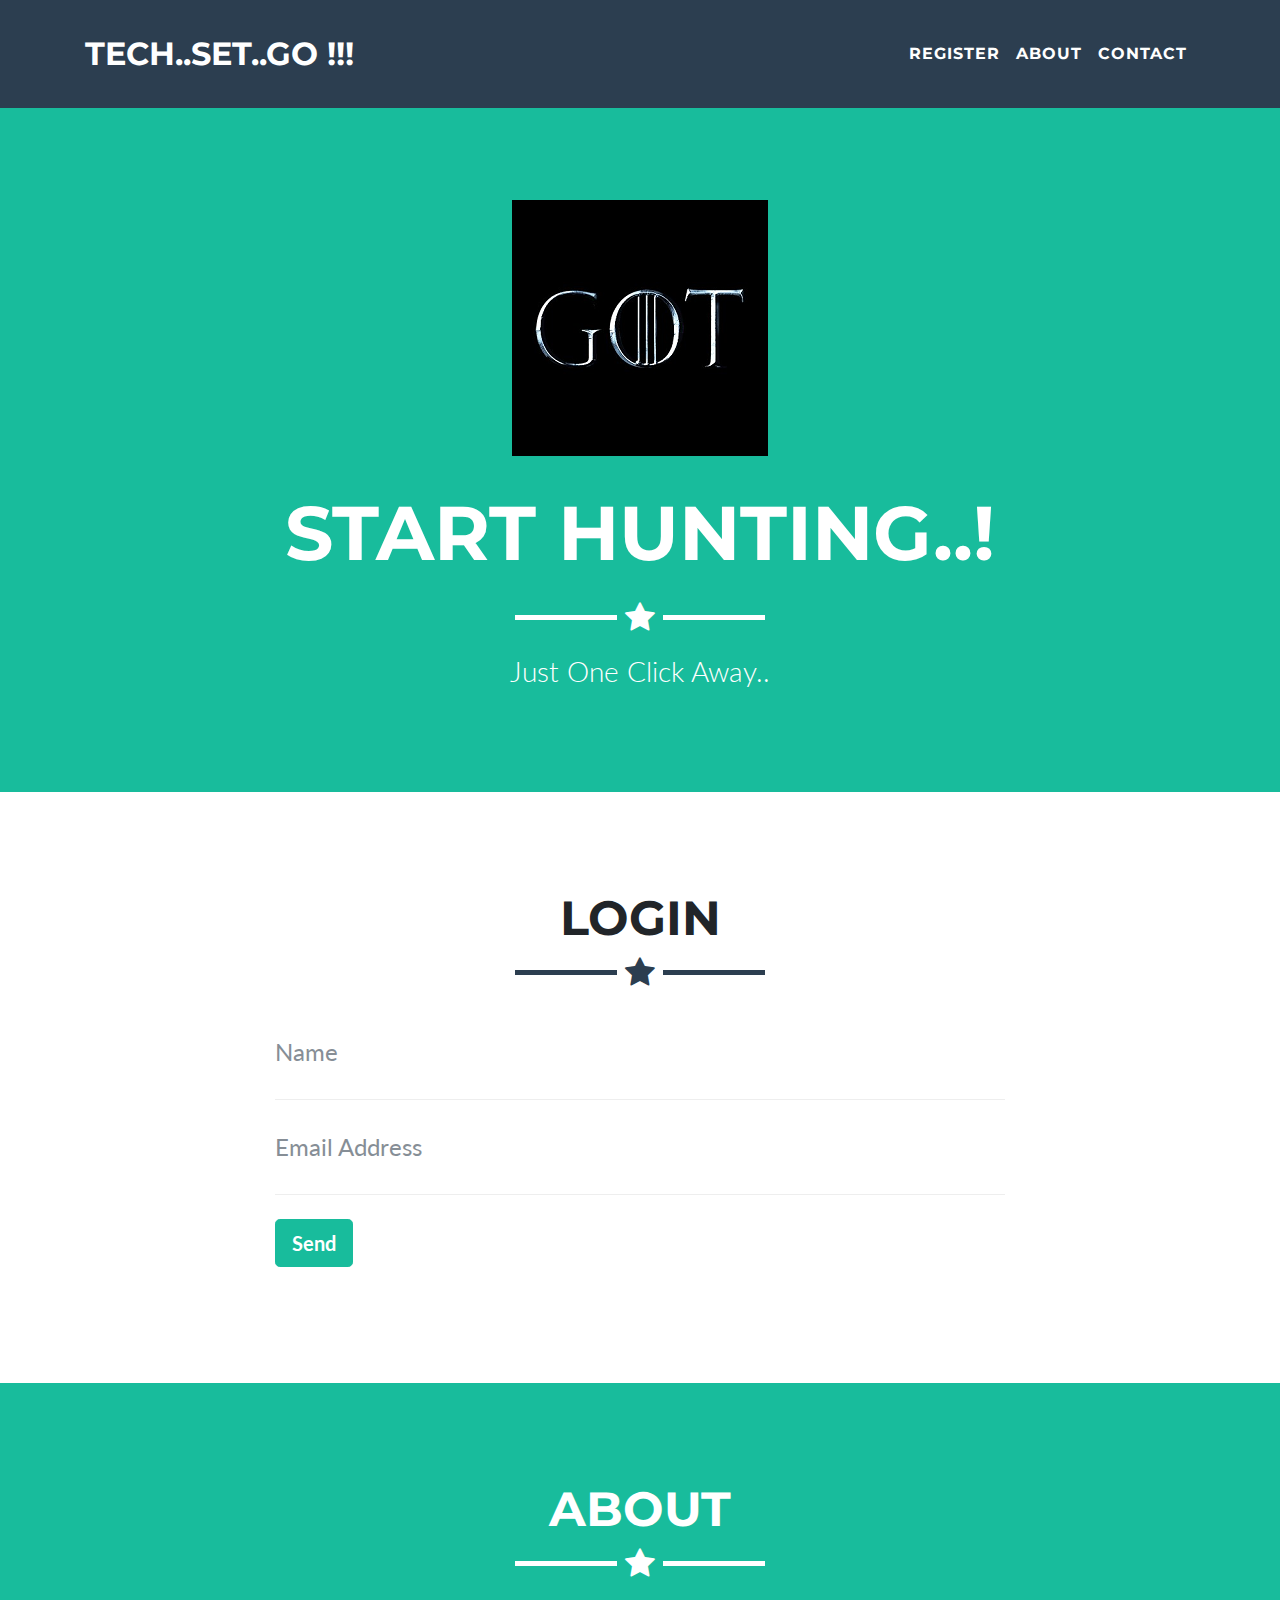
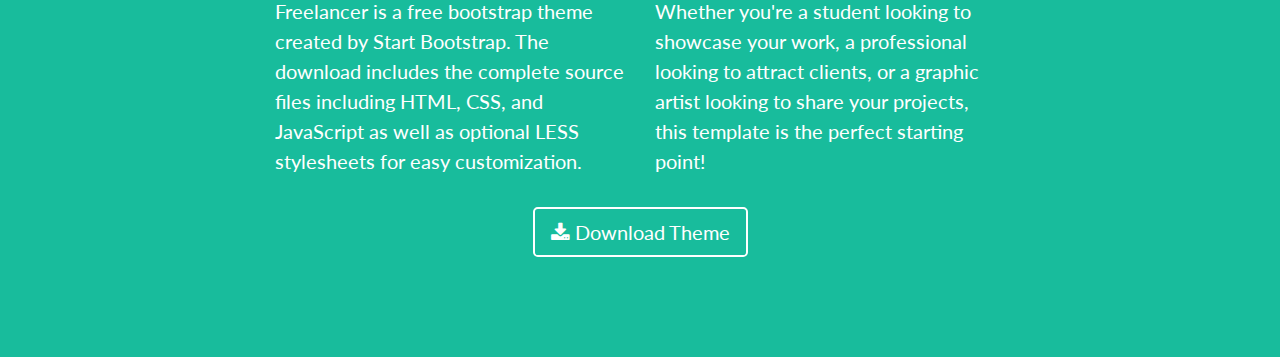
<file: public/index.html>
<!DOCTYPE html>
<html lang="en">

  <head>

    <meta charset="utf-8">
    <meta name="viewport" content="width=device-width, initial-scale=1, shrink-to-fit=no">
    <meta name="description" content="">
    <meta name="author" content="">

    <title>Freelancer - Start Bootstrap Theme</title>

    <!-- Bootstrap core CSS -->
    <link href="vendor/bootstrap/css/bootstrap.min.css" rel="stylesheet">

    <!-- Custom fonts for this template -->
    <link href="vendor/font-awesome/css/font-awesome.min.css" rel="stylesheet" type="text/css">
    <link href="https://fonts.googleapis.com/css?family=Montserrat:400,700" rel="stylesheet" type="text/css">
    <link href="https://fonts.googleapis.com/css?family=Lato:400,700,400italic,700italic" rel="stylesheet" type="text/css">

    <!-- Custom styles for this template -->
    <link href="css/freelancer.min.css" rel="stylesheet">

  </head>

  <body id="page-top">

    <!-- Navigation -->
    <nav class="navbar navbar-expand-lg navbar-light fixed-top" id="mainNav">
      <div class="container">
        <a class="navbar-brand js-scroll-trigger" href="#page-top">Tech..Set..Go !!!</a>
        <button class="navbar-toggler navbar-toggler-right" type="button" data-toggle="collapse" data-target="#navbarResponsive" aria-controls="navbarResponsive" aria-expanded="false" aria-label="Toggle navigation">
          Menu
          <i class="fa fa-bars"></i>
        </button>
        <div class="collapse navbar-collapse" id="navbarResponsive">
          <ul class="navbar-nav ml-auto">
            <li class="nav-item">
              <a class="nav-link js-scroll-trigger" href="#portfolio">Register</a>
            </li>
            <li class="nav-item">
              <a class="nav-link js-scroll-trigger" href="#about">About</a>
            </li>
            <li class="nav-item">
              <a class="nav-link js-scroll-trigger" href="#contact">Contact</a>
            </li>
          </ul>
        </div>
      </div>
    </nav>

    <!-- Header -->
    <header class="masthead">
      <div class="container">
        <img class="img-fluid" src="img/profile.png" alt="">
        <div class="intro-text">
          <span class="name">Start hunting..!</span>
          <hr class="star-light">
          <span class="skills">Just One Click Away..</span>
        </div>
      </div>
    </header>

    <!-- Portfolio Grid Section 
    <section id="portfolio">
      <div class="container">
        <h2 class="text-center">Portfolio</h2>
        <hr class="star-primary">
        <div class="row">
          <div class="col-sm-4 portfolio-item">
            <a class="portfolio-link" href="#portfolioModal1" data-toggle="modal">
              <div class="caption">
                <div class="caption-content">
                  <i class="fa fa-search-plus fa-3x"></i>
                </div>
              </div>
              <img class="img-fluid" src="img/portfolio/cabin.png" alt="">
            </a>
          </div>
          <div class="col-sm-4 portfolio-item">
            <a class="portfolio-link" href="#portfolioModal2" data-toggle="modal">
              <div class="caption">
                <div class="caption-content">
                  <i class="fa fa-search-plus fa-3x"></i>
                </div>
              </div>
              <img class="img-fluid" src="img/portfolio/cake.png" alt="">
            </a>
          </div>
          <div class="col-sm-4 portfolio-item">
            <a class="portfolio-link" href="#portfolioModal3" data-toggle="modal">
              <div class="caption">
                <div class="caption-content">
                  <i class="fa fa-search-plus fa-3x"></i>
                </div>
              </div>
              <img class="img-fluid" src="img/portfolio/circus.png" alt="">
            </a>
          </div>
          <div class="col-sm-4 portfolio-item">
            <a class="portfolio-link" href="#portfolioModal4" data-toggle="modal">
              <div class="caption">
                <div class="caption-content">
                  <i class="fa fa-search-plus fa-3x"></i>
                </div>
              </div>
              <img class="img-fluid" src="img/portfolio/game.png" alt="">
            </a>
          </div>
          <div class="col-sm-4 portfolio-item">
            <a class="portfolio-link" href="#portfolioModal5" data-toggle="modal">
              <div class="caption">
                <div class="caption-content">
                  <i class="fa fa-search-plus fa-3x"></i>
                </div>
              </div>
              <img class="img-fluid" src="img/portfolio/safe.png" alt="">
            </a>
          </div>
          <div class="col-sm-4 portfolio-item">
            <a class="portfolio-link" href="#portfolioModal6" data-toggle="modal">
              <div class="caption">
                <div class="caption-content">
                  <i class="fa fa-search-plus fa-3x"></i>
                </div>
              </div>
              <img class="img-fluid" src="img/portfolio/submarine.png" alt="">
            </a>
          </div>
        </div>
      </div>
    </section> -->
	 <!-- Contact Section -->
    <section id="contact">
      <div class="container">
        <h2 class="text-center">Login</h2>
        <hr class="star-primary">
        <div class="row">
          <div class="col-lg-8 mx-auto">
            <!-- To configure the contact form email address, go to mail/contact_me.php and update the email address in the PHP file on line 19. -->
            <!-- The form should work on most web servers, but if the form is not working you may need to configure your web server differently. -->
            <form name="sentMessage" id="contactForm" novalidate>
              <div class="control-group">
                <div class="form-group floating-label-form-group controls">
                  <label>User Name</label>
                  <input class="form-control" id="name" type="text" placeholder="Name" required data-validation-required-message="Please enter your name.">
                  <p class="help-block text-danger"></p>
                </div>
              </div>
              <div class="control-group">
                <div class="form-group floating-label-form-group controls">
                  <label>Password</label>
                  <input class="form-control" id="email" type="email" placeholder="Email Address" required data-validation-required-message="Please enter your email address.">
                  <p class="help-block text-danger"></p>
                </div>
              </div>
              <br>
              <div id="success"></div>
              <div class="form-group">
                <button type="submit" class="btn btn-success btn-lg" id="sendMessageButton">Send</button>
              </div>
            </form>
          </div>
        </div>
      </div>
    </section>


    <!-- About Section -->
    <section class="success" id="about">
      <div class="container">
        <h2 class="text-center">About</h2>
        <hr class="star-light">
        <div class="row">
          <div class="col-lg-4 ml-auto">
            <p>Freelancer is a free bootstrap theme created by Start Bootstrap. The download includes the complete source files including HTML, CSS, and JavaScript as well as optional LESS stylesheets for easy customization.</p>
          </div>
          <div class="col-lg-4 mr-auto">
            <p>Whether you're a student looking to showcase your work, a professional looking to attract clients, or a graphic artist looking to share your projects, this template is the perfect starting point!</p>
          </div>
          <div class="col-lg-8 mx-auto text-center">
            <a href="#" class="btn btn-lg btn-outline">
              <i class="fa fa-download"></i>
              Download Theme
            </a>
          </div>
        </div>
      </div>
    </section>

   
  

    <!-- Scroll to Top Button (Only visible on small and extra-small screen sizes) -->
    <div class="scroll-top d-lg-none">
      <a class="btn btn-primary js-scroll-trigger" href="#page-top">
        <i class="fa fa-chevron-up"></i>
      </a>
    </div>

    <!-- Portfolio Modals -->
    <div class="portfolio-modal modal fade" id="portfolioModal1" tabindex="-1" role="dialog" aria-hidden="true">
      <div class="modal-dialog" role="document">
        <div class="modal-content">
          <div class="close-modal" data-dismiss="modal">
            <div class="lr">
              <div class="rl"></div>
            </div>
          </div>
          <div class="container">
            <div class="row">
              <div class="col-lg-8 mx-auto">
                <div class="modal-body">
                  <h2>Project Title</h2>
                  <hr class="star-primary">
                  <img class="img-fluid img-centered" src="img/portfolio/cabin.png" alt="">
                  <p>Use this area of the page to describe your project. The icon above is part of a free icon set by
                    <a href="https://sellfy.com/p/8Q9P/jV3VZ/">Flat Icons</a>. On their website, you can download their free set with 16 icons, or you can purchase the entire set with 146 icons for only $12!</p>
                  <ul class="list-inline item-details">
                    <li>Client:
                      <strong>
                        <a href="http://startbootstrap.com">Start Bootstrap</a>
                      </strong>
                    </li>
                    <li>Date:
                      <strong>
                        <a href="http://startbootstrap.com">April 2014</a>
                      </strong>
                    </li>
                    <li>Service:
                      <strong>
                        <a href="http://startbootstrap.com">Web Development</a>
                      </strong>
                    </li>
                  </ul>
                  <button class="btn btn-success" type="button" data-dismiss="modal">
                    <i class="fa fa-times"></i>
                    Close</button>
                </div>
              </div>
            </div>
          </div>
        </div>
      </div>
    </div>
    <div class="portfolio-modal modal fade" id="portfolioModal2" tabindex="-1" role="dialog" aria-hidden="true">
      <div class="modal-dialog" role="document">
        <div class="modal-content">
          <div class="close-modal" data-dismiss="modal">
            <div class="lr">
              <div class="rl"></div>
            </div>
          </div>
          <div class="container">
            <div class="row">
              <div class="col-lg-8 mx-auto">
                <div class="modal-body">
                  <h2>Project Title</h2>
                  <hr class="star-primary">
                  <img class="img-fluid img-centered" src="img/portfolio/cake.png" alt="">
                  <p>Use this area of the page to describe your project. The icon above is part of a free icon set by
                    <a href="https://sellfy.com/p/8Q9P/jV3VZ/">Flat Icons</a>. On their website, you can download their free set with 16 icons, or you can purchase the entire set with 146 icons for only $12!</p>
                  <ul class="list-inline item-details">
                    <li>Client:
                      <strong>
                        <a href="http://startbootstrap.com">Start Bootstrap</a>
                      </strong>
                    </li>
                    <li>Date:
                      <strong>
                        <a href="http://startbootstrap.com">April 2014</a>
                      </strong>
                    </li>
                    <li>Service:
                      <strong>
                        <a href="http://startbootstrap.com">Web Development</a>
                      </strong>
                    </li>
                  </ul>
                  <button class="btn btn-success" type="button" data-dismiss="modal">
                    <i class="fa fa-times"></i>
                    Close</button>
                </div>
              </div>
            </div>
          </div>
        </div>
      </div>
    </div>
    <div class="portfolio-modal modal fade" id="portfolioModal3" tabindex="-1" role="dialog" aria-hidden="true">
      <div class="modal-dialog" role="document">
        <div class="modal-content">
          <div class="close-modal" data-dismiss="modal">
            <div class="lr">
              <div class="rl"></div>
            </div>
          </div>
          <div class="container">
            <div class="row">
              <div class="col-lg-8 mx-auto">
                <div class="modal-body">
                  <h2>Project Title</h2>
                  <hr class="star-primary">
                  <img class="img-fluid img-centered" src="img/portfolio/circus.png" alt="">
                  <p>Use this area of the page to describe your project. The icon above is part of a free icon set by
                    <a href="https://sellfy.com/p/8Q9P/jV3VZ/">Flat Icons</a>. On their website, you can download their free set with 16 icons, or you can purchase the entire set with 146 icons for only $12!</p>
                  <ul class="list-inline item-details">
                    <li>Client:
                      <strong>
                        <a href="http://startbootstrap.com">Start Bootstrap</a>
                      </strong>
                    </li>
                    <li>Date:
                      <strong>
                        <a href="http://startbootstrap.com">April 2014</a>
                      </strong>
                    </li>
                    <li>Service:
                      <strong>
                        <a href="http://startbootstrap.com">Web Development</a>
                      </strong>
                    </li>
                  </ul>
                  <button class="btn btn-success" type="button" data-dismiss="modal">
                    <i class="fa fa-times"></i>
                    Close</button>
                </div>
              </div>
            </div>
          </div>
        </div>
      </div>
    </div>
    <div class="portfolio-modal modal fade" id="portfolioModal4" tabindex="-1" role="dialog" aria-hidden="true">
      <div class="modal-dialog" role="document">
        <div class="modal-content">
          <div class="close-modal" data-dismiss="modal">
            <div class="lr">
              <div class="rl"></div>
            </div>
          </div>
          <div class="container">
            <div class="row">
              <div class="col-lg-8 mx-auto">
                <div class="modal-body">
                  <h2>Project Title</h2>
                  <hr class="star-primary">
                  <img class="img-fluid img-centered" src="img/portfolio/game.png" alt="">
                  <p>Use this area of the page to describe your project. The icon above is part of a free icon set by
                    <a href="https://sellfy.com/p/8Q9P/jV3VZ/">Flat Icons</a>. On their website, you can download their free set with 16 icons, or you can purchase the entire set with 146 icons for only $12!</p>
                  <ul class="list-inline item-details">
                    <li>Client:
                      <strong>
                        <a href="http://startbootstrap.com">Start Bootstrap</a>
                      </strong>
                    </li>
                    <li>Date:
                      <strong>
                        <a href="http://startbootstrap.com">April 2014</a>
                      </strong>
                    </li>
                    <li>Service:
                      <strong>
                        <a href="http://startbootstrap.com">Web Development</a>
                      </strong>
                    </li>
                  </ul>
                  <button class="btn btn-success" type="button" data-dismiss="modal">
                    <i class="fa fa-times"></i>
                    Close</button>
                </div>
              </div>
            </div>
          </div>
        </div>
      </div>
    </div>
    <div class="portfolio-modal modal fade" id="portfolioModal5" tabindex="-1" role="dialog" aria-hidden="true">
      <div class="modal-dialog" role="document">
        <div class="modal-content">
          <div class="close-modal" data-dismiss="modal">
            <div class="lr">
              <div class="rl"></div>
            </div>
          </div>
          <div class="container">
            <div class="row">
              <div class="col-lg-8 mx-auto">
                <div class="modal-body">
                  <h2>Project Title</h2>
                  <hr class="star-primary">
                  <img class="img-fluid img-centered" src="img/portfolio/safe.png" alt="">
                  <p>Use this area of the page to describe your project. The icon above is part of a free icon set by
                    <a href="https://sellfy.com/p/8Q9P/jV3VZ/">Flat Icons</a>. On their website, you can download their free set with 16 icons, or you can purchase the entire set with 146 icons for only $12!</p>
                  <ul class="list-inline item-details">
                    <li>Client:
                      <strong>
                        <a href="http://startbootstrap.com">Start Bootstrap</a>
                      </strong>
                    </li>
                    <li>Date:
                      <strong>
                        <a href="http://startbootstrap.com">April 2014</a>
                      </strong>
                    </li>
                    <li>Service:
                      <strong>
                        <a href="http://startbootstrap.com">Web Development</a>
                      </strong>
                    </li>
                  </ul>
                  <button class="btn btn-success" type="button" data-dismiss="modal">
                    <i class="fa fa-times"></i>
                    Close</button>
                </div>
              </div>
            </div>
          </div>
        </div>
      </div>
    </div>
    <div class="portfolio-modal modal fade" id="portfolioModal6" tabindex="-1" role="dialog" aria-hidden="true">
      <div class="modal-dialog" role="document">
        <div class="modal-content">
          <div class="close-modal" data-dismiss="modal">
            <div class="lr">
              <div class="rl"></div>
            </div>
          </div>
          <div class="container">
            <div class="row">
              <div class="col-lg-8 mx-auto">
                <div class="modal-body">
                  <h2>Project Title</h2>
                  <hr class="star-primary">
                  <img class="img-fluid img-centered" src="img/portfolio/submarine.png" alt="">
                  <p>Use this area of the page to describe your project. The icon above is part of a free icon set by
                    <a href="https://sellfy.com/p/8Q9P/jV3VZ/">Flat Icons</a>. On their website, you can download their free set with 16 icons, or you can purchase the entire set with 146 icons for only $12!</p>
                  <ul class="list-inline item-details">
                    <li>Client:
                      <strong>
                        <a href="http://startbootstrap.com">Start Bootstrap</a>
                      </strong>
                    </li>
                    <li>Date:
                      <strong>
                        <a href="http://startbootstrap.com">April 2014</a>
                      </strong>
                    </li>
                    <li>Service:
                      <strong>
                        <a href="http://startbootstrap.com">Web Development</a>
                      </strong>
                    </li>
                  </ul>
                  <button class="btn btn-success" type="button" data-dismiss="modal">
                    <i class="fa fa-times"></i>
                    Close</button>
                </div>
              </div>
            </div>
          </div>
        </div>
      </div>
    </div>

    <!-- Bootstrap core JavaScript -->
    <script src="vendor/jquery/jquery.min.js"></script>
    <script src="vendor/popper/popper.min.js"></script>
    <script src="vendor/bootstrap/js/bootstrap.min.js"></script>

    <!-- Plugin JavaScript -->
    <script src="vendor/jquery-easing/jquery.easing.min.js"></script>

    <!-- Contact Form JavaScript -->
    <script src="js/jqBootstrapValidation.js"></script>
    <script src="js/contact_me.js"></script>

    <!-- Custom scripts for this template -->
    <script src="js/freelancer.min.js"></script>

  </body>

</html>
</file>
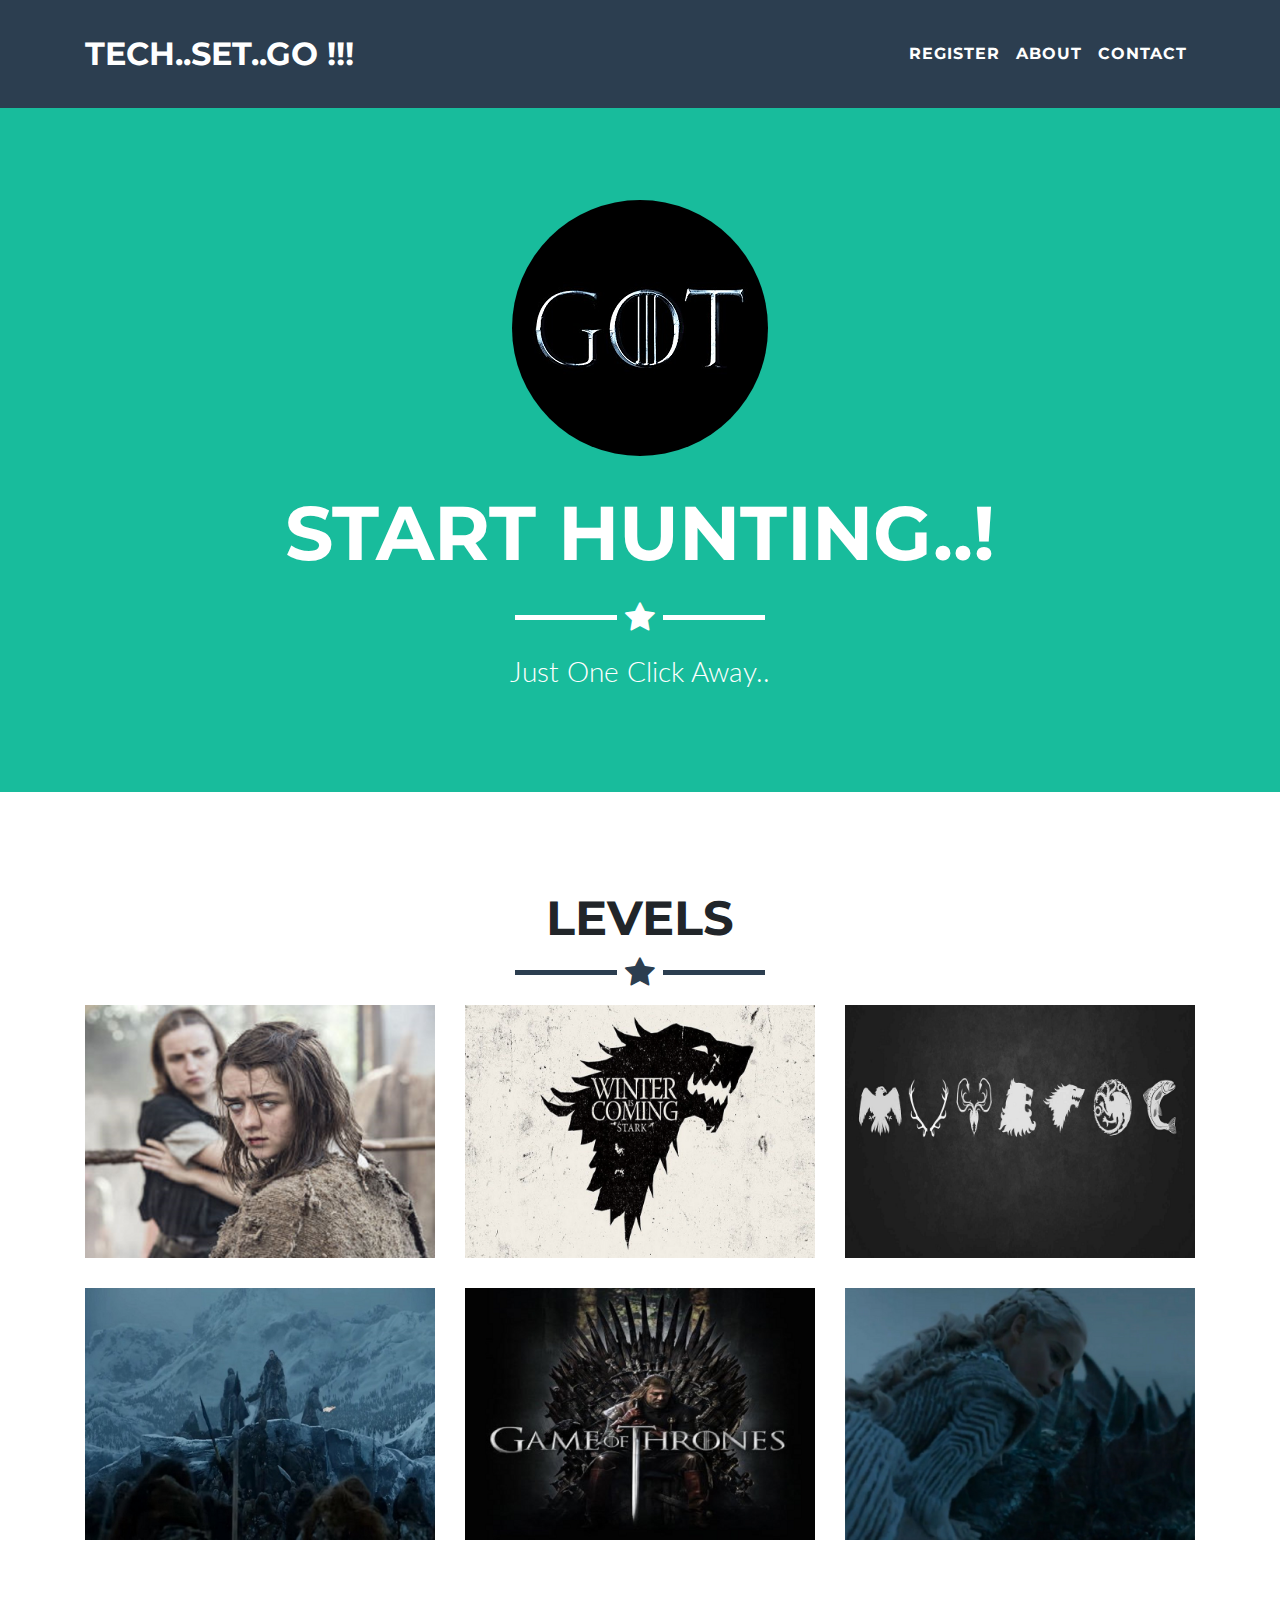
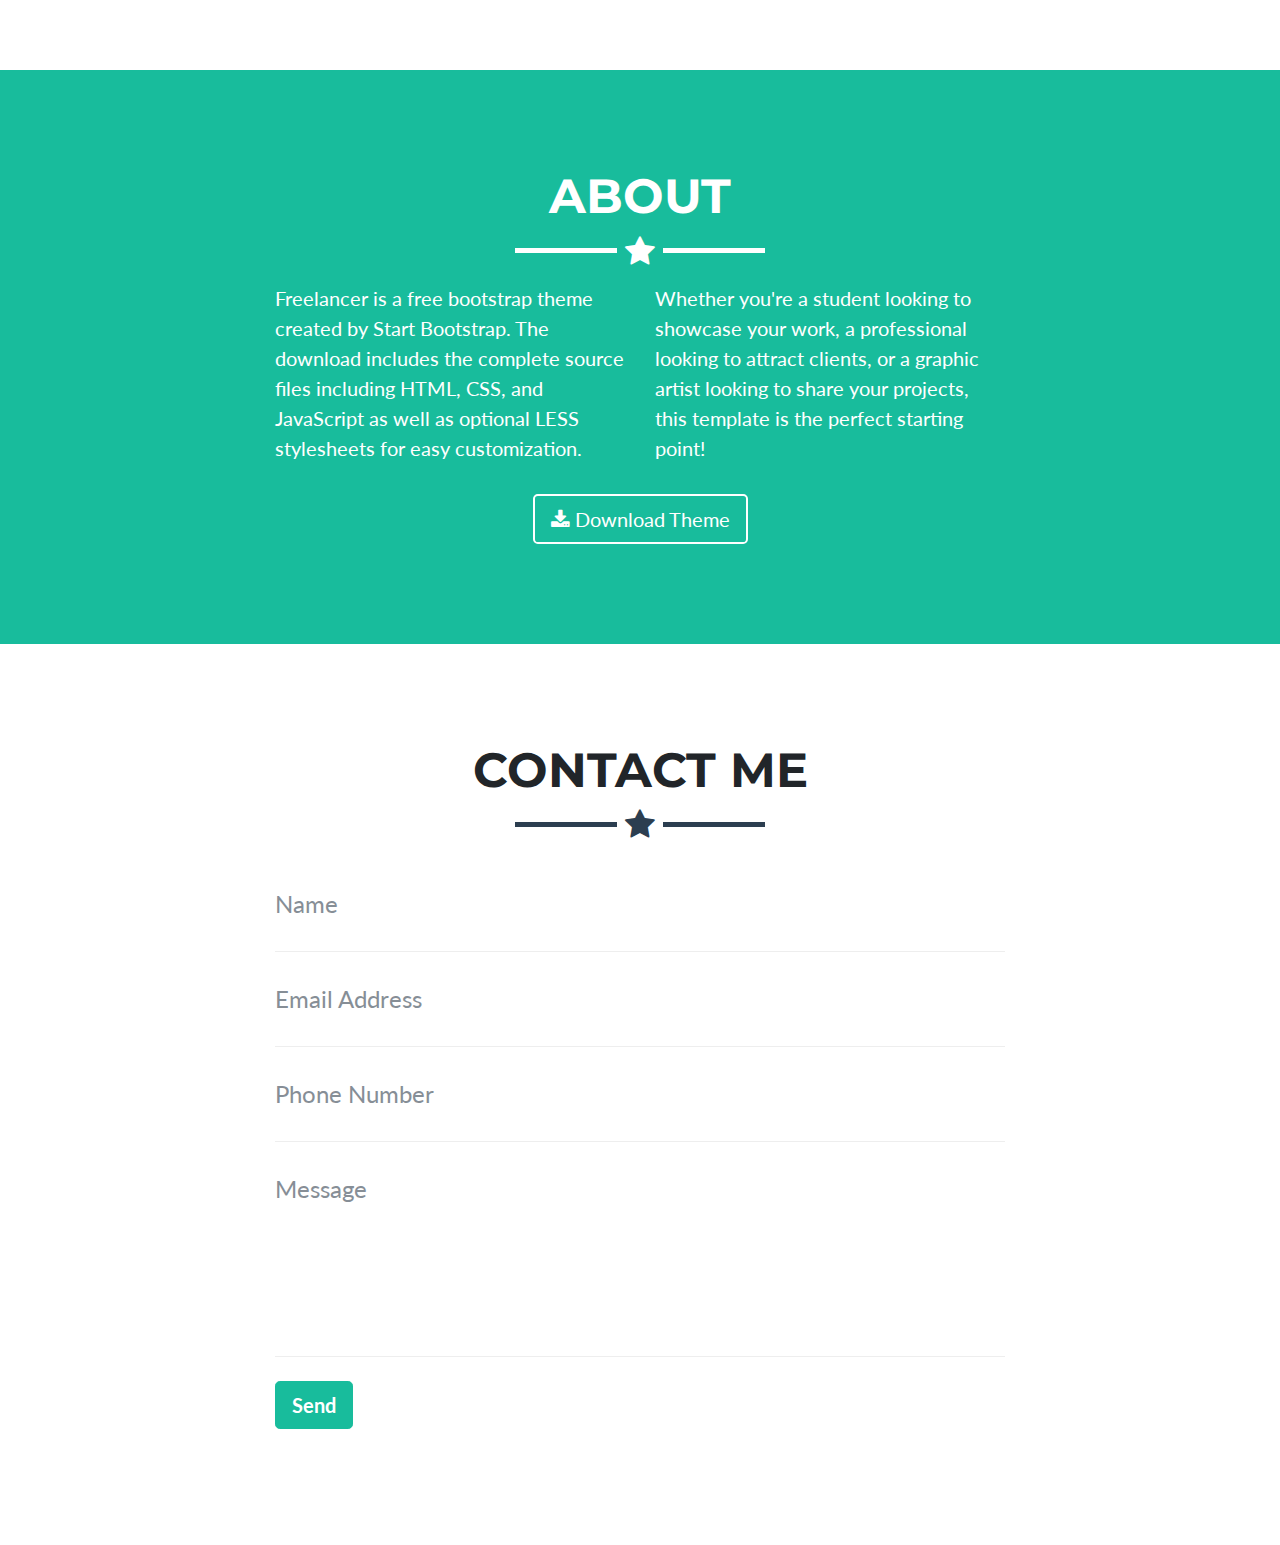
<file: public/index1.html>
<!DOCTYPE html>
<html lang="en">

  <head>

    <meta charset="utf-8">
    <meta name="viewport" content="width=device-width, initial-scale=1, shrink-to-fit=no">
    <meta name="description" content="">
    <meta name="author" content="">

    <title>Freelancer - Start Bootstrap Theme</title>

    <!-- Bootstrap core CSS -->
    <link href="vendor/bootstrap/css/bootstrap.min.css" rel="stylesheet">

    <!-- Custom fonts for this template -->
    <link href="vendor/font-awesome/css/font-awesome.min.css" rel="stylesheet" type="text/css">
    <link href="https://fonts.googleapis.com/css?family=Montserrat:400,700" rel="stylesheet" type="text/css">
    <link href="https://fonts.googleapis.com/css?family=Lato:400,700,400italic,700italic" rel="stylesheet" type="text/css">

    <!-- Custom styles for this template -->
    <link href="css/freelancer.css" rel="stylesheet">

  </head>

  <body id="page-top">

    <!-- Navigation -->
    <nav class="navbar navbar-expand-lg navbar-light fixed-top" id="mainNav">
      <div class="container">
        <a class="navbar-brand js-scroll-trigger" href="#page-top">Tech..Set..Go !!!</a>
        <button class="navbar-toggler navbar-toggler-right" type="button" data-toggle="collapse" data-target="#navbarResponsive" aria-controls="navbarResponsive" aria-expanded="false" aria-label="Toggle navigation">
          Menu
          <i class="fa fa-bars"></i>
        </button>
        <div class="collapse navbar-collapse" id="navbarResponsive">
          <ul class="navbar-nav ml-auto">
            <li class="nav-item">
              <a class="nav-link js-scroll-trigger" href="#portfolio">Register</a>
            </li>
            <li class="nav-item">
              <a class="nav-link js-scroll-trigger" href="#about">About</a>
            </li>
            <li class="nav-item">
              <a class="nav-link js-scroll-trigger" href="#contact">Contact</a>
            </li>
          </ul>
        </div>
      </div>
    </nav>

    <!-- Header -->
    <header class="masthead">
      <div class="container">
        <img class="img-fluid" src="img/profile.png" alt="">
        <div class="intro-text">
          <span class="name">Start hunting..!</span>
          <hr class="star-light">
          <span class="skills">Just One Click Away..</span>
        </div>
      </div>
    </header>

    <!-- Portfolio Grid Section -->
    <section id="portfolio">
      <div class="container">
        <h2 class="text-center">Levels</h2>
        <hr class="star-primary">
        <div class="row">
          <div class="col-sm-4 portfolio-item">
            <a class="portfolio-link" href="#portfolioModal1" data-toggle="modal">
              <div class="caption">
                <div class="caption-content">
                  <i class="fa fa-unlock fa-3x"></i>
                </div>
              </div>
              <img class="img-fluid" src="img/portfolio/cabin.png" alt="">
            </a>
          </div>
          <div class="col-sm-4 portfolio-item">
            <a class="portfolio-link" href="#portfolioModal2" data-toggle="modal">
              <div class="caption">
                <div class="caption-content">
                  <i class="fa fa-lock fa-3x"></i>
                </div>
              </div>
              <img class="img-fluid" src="img/portfolio/cake.png" alt="">
            </a>
          </div>
          <div class="col-sm-4 portfolio-item">
            <a class="portfolio-link" href="#portfolioModal3" data-toggle="modal">
              <div class="caption">
                <div class="caption-content">
                  <i class="fa fa-lock fa-3x"></i>
                </div>
              </div>
              <img class="img-fluid" src="img/portfolio/circus.png" alt="">
            </a>
          </div>
          <div class="col-sm-4 portfolio-item">
            <a class="portfolio-link" href="#portfolioModal4" data-toggle="modal">
              <div class="caption">
                <div class="caption-content">
                  <i class="fa fa-lock fa-3x"></i>
                </div>
              </div>
              <img class="img-fluid" src="img/portfolio/game.png" alt="">
            </a>
          </div>
          <div class="col-sm-4 portfolio-item">
            <a class="portfolio-link" href="#portfolioModal5" data-toggle="modal">
              <div class="caption">
                <div class="caption-content">
                  <i class="fa fa-lock fa-3x"></i>
                </div>
              </div>
              <img class="img-fluid" src="img/portfolio/safe.png" alt="">
            </a>
          </div>
          <div class="col-sm-4 portfolio-item">
            <a class="portfolio-link" href="#portfolioModal6" data-toggle="modal">
              <div class="caption">
                <div class="caption-content">
                  <i class="fa fa-lock fa-3x"></i>
                </div>
              </div>
              <img class="img-fluid" src="img/portfolio/submarine.png" alt="">
            </a>
          </div>
        </div>
      </div>
    </section>

    <!-- About Section -->
    <section class="success" id="about">
      <div class="container">
        <h2 class="text-center">About</h2>
        <hr class="star-light">
        <div class="row">
          <div class="col-lg-4 ml-auto">
            <p>Freelancer is a free bootstrap theme created by Start Bootstrap. The download includes the complete source files including HTML, CSS, and JavaScript as well as optional LESS stylesheets for easy customization.</p>
          </div>
          <div class="col-lg-4 mr-auto">
            <p>Whether you're a student looking to showcase your work, a professional looking to attract clients, or a graphic artist looking to share your projects, this template is the perfect starting point!</p>
          </div>
          <div class="col-lg-8 mx-auto text-center">
            <a href="#" class="btn btn-lg btn-outline">
              <i class="fa fa-download"></i>
              Download Theme
            </a>
          </div>
        </div>
      </div>
    </section>

    <!-- Contact Section -->
    <section id="contact">
      <div class="container">
        <h2 class="text-center">Contact Me</h2>
        <hr class="star-primary">
        <div class="row">
          <div class="col-lg-8 mx-auto">
            <!-- To configure the contact form email address, go to mail/contact_me.php and update the email address in the PHP file on line 19. -->
            <!-- The form should work on most web servers, but if the form is not working you may need to configure your web server differently. -->
            <form name="sentMessage" id="contactForm" novalidate>
              <div class="control-group">
                <div class="form-group floating-label-form-group controls">
                  <label>Name</label>
                  <input class="form-control" id="name" type="text" placeholder="Name" required data-validation-required-message="Please enter your name.">
                  <p class="help-block text-danger"></p>
                </div>
              </div>
              <div class="control-group">
                <div class="form-group floating-label-form-group controls">
                  <label>Email Address</label>
                  <input class="form-control" id="email" type="email" placeholder="Email Address" required data-validation-required-message="Please enter your email address.">
                  <p class="help-block text-danger"></p>
                </div>
              </div>
              <div class="control-group">
                <div class="form-group floating-label-form-group controls">
                  <label>Phone Number</label>
                  <input class="form-control" id="phone" type="tel" placeholder="Phone Number" required data-validation-required-message="Please enter your phone number.">
                  <p class="help-block text-danger"></p>
                </div>
              </div>
              <div class="control-group">
                <div class="form-group floating-label-form-group controls">
                  <label>Message</label>
                  <textarea class="form-control" id="message" rows="5" placeholder="Message" required data-validation-required-message="Please enter a message."></textarea>
                  <p class="help-block text-danger"></p>
                </div>
              </div>
              <br>
              <div id="success"></div>
              <div class="form-group">
                <button type="submit" class="btn btn-success btn-lg" id="sendMessageButton">Send</button>
              </div>
            </form>
          </div>
        </div>
      </div>
    </section>

  

    <!-- Scroll to Top Button (Only visible on small and extra-small screen sizes) -->
    <div class="scroll-top d-lg-none">
      <a class="btn btn-primary js-scroll-trigger" href="#page-top">
        <i class="fa fa-chevron-up"></i>
      </a>
    </div>

    <!-- Portfolio Modals -->
    <div class="portfolio-modal modal fade" id="portfolioModal1" tabindex="-1" role="dialog" aria-hidden="true">
      <div class="modal-dialog" role="document">
        <div class="modal-content">
          <div class="close-modal" data-dismiss="modal">
            <div class="lr">
              <div class="rl"></div>
            </div>
          </div>
          <div class="container">
            <div class="row">
              <div class="col-lg-8 mx-auto">
                <div class="modal-body">
                  <h2>Project Title</h2>
                  <hr class="star-primary">
                  <img class="img-fluid img-centered" src="img/portfolio/cabin.png" alt="">
                  <p>Use this area of the page to describe your project. The icon above is part of a free icon set by
                    <a href="https://sellfy.com/p/8Q9P/jV3VZ/">Flat Icons</a>. On their website, you can download their free set with 16 icons, or you can purchase the entire set with 146 icons for only $12!</p>
                  <ul class="list-inline item-details">
                    <li>Client:
                      <strong>
                        <a href="http://startbootstrap.com">Start Bootstrap</a>
                      </strong>
                    </li>
                    <li>Date:
                      <strong>
                        <a href="http://startbootstrap.com">April 2014</a>
                      </strong>
                    </li>
                    <li>Service:
                      <strong>
                        <a href="http://startbootstrap.com">Web Development</a>
                      </strong>
                    </li>
                  </ul>
                  <button class="btn btn-success" type="button" data-dismiss="modal">
                    <i class="fa fa-times"></i>
                    Close</button>
                </div>
              </div>
            </div>
          </div>
        </div>
      </div>
    </div>
    <div class="portfolio-modal modal fade" id="portfolioModal2" tabindex="-1" role="dialog" aria-hidden="true">
      <div class="modal-dialog" role="document">
        <div class="modal-content">
          <div class="close-modal" data-dismiss="modal">
            <div class="lr">
              <div class="rl"></div>
            </div>
          </div>
          <div class="container">
            <div class="row">
              <div class="col-lg-8 mx-auto">
                <div class="modal-body">
                  <h2>Project Title</h2>
                  <hr class="star-primary">
                  <img class="img-fluid img-centered" src="img/portfolio/cake.png" alt="">
                  <p>Use this area of the page to describe your project. The icon above is part of a free icon set by
                    <a href="https://sellfy.com/p/8Q9P/jV3VZ/">Flat Icons</a>. On their website, you can download their free set with 16 icons, or you can purchase the entire set with 146 icons for only $12!</p>
                  <ul class="list-inline item-details">
                    <li>Client:
                      <strong>
                        <a href="http://startbootstrap.com">Start Bootstrap</a>
                      </strong>
                    </li>
                    <li>Date:
                      <strong>
                        <a href="http://startbootstrap.com">April 2014</a>
                      </strong>
                    </li>
                    <li>Service:
                      <strong>
                        <a href="http://startbootstrap.com">Web Development</a>
                      </strong>
                    </li>
                  </ul>
                  <button class="btn btn-success" type="button" data-dismiss="modal">
                    <i class="fa fa-times"></i>
                    Close</button>
                </div>
              </div>
            </div>
          </div>
        </div>
      </div>
    </div>
    <div class="portfolio-modal modal fade" id="portfolioModal3" tabindex="-1" role="dialog" aria-hidden="true">
      <div class="modal-dialog" role="document">
        <div class="modal-content">
          <div class="close-modal" data-dismiss="modal">
            <div class="lr">
              <div class="rl"></div>
            </div>
          </div>
          <div class="container">
            <div class="row">
              <div class="col-lg-8 mx-auto">
                <div class="modal-body">
                  <h2>Project Title</h2>
                  <hr class="star-primary">
                  <img class="img-fluid img-centered" src="img/portfolio/circus.png" alt="">
                  <p>Use this area of the page to describe your project. The icon above is part of a free icon set by
                    <a href="https://sellfy.com/p/8Q9P/jV3VZ/">Flat Icons</a>. On their website, you can download their free set with 16 icons, or you can purchase the entire set with 146 icons for only $12!</p>
                  <ul class="list-inline item-details">
                    <li>Client:
                      <strong>
                        <a href="http://startbootstrap.com">Start Bootstrap</a>
                      </strong>
                    </li>
                    <li>Date:
                      <strong>
                        <a href="http://startbootstrap.com">April 2014</a>
                      </strong>
                    </li>
                    <li>Service:
                      <strong>
                        <a href="http://startbootstrap.com">Web Development</a>
                      </strong>
                    </li>
                  </ul>
                  <button class="btn btn-success" type="button" data-dismiss="modal">
                    <i class="fa fa-times"></i>
                    Close</button>
                </div>
              </div>
            </div>
          </div>
        </div>
      </div>
    </div>
    <div class="portfolio-modal modal fade" id="portfolioModal4" tabindex="-1" role="dialog" aria-hidden="true">
      <div class="modal-dialog" role="document">
        <div class="modal-content">
          <div class="close-modal" data-dismiss="modal">
            <div class="lr">
              <div class="rl"></div>
            </div>
          </div>
          <div class="container">
            <div class="row">
              <div class="col-lg-8 mx-auto">
                <div class="modal-body">
                  <h2>Project Title</h2>
                  <hr class="star-primary">
                  <img class="img-fluid img-centered" src="img/portfolio/game.png" alt="">
                  <p>Use this area of the page to describe your project. The icon above is part of a free icon set by
                    <a href="https://sellfy.com/p/8Q9P/jV3VZ/">Flat Icons</a>. On their website, you can download their free set with 16 icons, or you can purchase the entire set with 146 icons for only $12!</p>
                  <ul class="list-inline item-details">
                    <li>Client:
                      <strong>
                        <a href="http://startbootstrap.com">Start Bootstrap</a>
                      </strong>
                    </li>
                    <li>Date:
                      <strong>
                        <a href="http://startbootstrap.com">April 2014</a>
                      </strong>
                    </li>
                    <li>Service:
                      <strong>
                        <a href="http://startbootstrap.com">Web Development</a>
                      </strong>
                    </li>
                  </ul>
                  <button class="btn btn-success" type="button" data-dismiss="modal">
                    <i class="fa fa-times"></i>
                    Close</button>
                </div>
              </div>
            </div>
          </div>
        </div>
      </div>
    </div>
    <div class="portfolio-modal modal fade" id="portfolioModal5" tabindex="-1" role="dialog" aria-hidden="true">
      <div class="modal-dialog" role="document">
        <div class="modal-content">
          <div class="close-modal" data-dismiss="modal">
            <div class="lr">
              <div class="rl"></div>
            </div>
          </div>
          <div class="container">
            <div class="row">
              <div class="col-lg-8 mx-auto">
                <div class="modal-body">
                  <h2>Project Title</h2>
                  <hr class="star-primary">
                  <img class="img-fluid img-centered" src="img/portfolio/safe.png" alt="">
                  <p>Use this area of the page to describe your project. The icon above is part of a free icon set by
                    <a href="https://sellfy.com/p/8Q9P/jV3VZ/">Flat Icons</a>. On their website, you can download their free set with 16 icons, or you can purchase the entire set with 146 icons for only $12!</p>
                  <ul class="list-inline item-details">
                    <li>Client:
                      <strong>
                        <a href="http://startbootstrap.com">Start Bootstrap</a>
                      </strong>
                    </li>
                    <li>Date:
                      <strong>
                        <a href="http://startbootstrap.com">April 2014</a>
                      </strong>
                    </li>
                    <li>Service:
                      <strong>
                        <a href="http://startbootstrap.com">Web Development</a>
                      </strong>
                    </li>
                  </ul>
                  <button class="btn btn-success" type="button" data-dismiss="modal">
                    <i class="fa fa-times"></i>
                    Close</button>
                </div>
              </div>
            </div>
          </div>
        </div>
      </div>
    </div>
    <div class="portfolio-modal modal fade" id="portfolioModal6" tabindex="-1" role="dialog" aria-hidden="true">
      <div class="modal-dialog" role="document">
        <div class="modal-content">
          <div class="close-modal" data-dismiss="modal">
            <div class="lr">
              <div class="rl"></div>
            </div>
          </div>
          <div class="container">
            <div class="row">
              <div class="col-lg-8 mx-auto">
                <div class="modal-body">
                  <h2>Project Title</h2>
                  <hr class="star-primary">
                  <img class="img-fluid img-centered" src="img/portfolio/submarine.png" alt="">
                  <p>Use this area of the page to describe your project. The icon above is part of a free icon set by
                    <a href="https://sellfy.com/p/8Q9P/jV3VZ/">Flat Icons</a>. On their website, you can download their free set with 16 icons, or you can purchase the entire set with 146 icons for only $12!</p>
                  <ul class="list-inline item-details">
                    <li>Client:
                      <strong>
                        <a href="http://startbootstrap.com">Start Bootstrap</a>
                      </strong>
                    </li>
                    <li>Date:
                      <strong>
                        <a href="http://startbootstrap.com">April 2014</a>
                      </strong>
                    </li>
                    <li>Service:
                      <strong>
                        <a href="http://startbootstrap.com">Web Development</a>
                      </strong>
                    </li>
                  </ul>
                  <button class="btn btn-success" type="button" data-dismiss="modal">
                    <i class="fa fa-times"></i>
                    Close</button>
                </div>
              </div>
            </div>
          </div>
        </div>
      </div>
    </div>

    <!-- Bootstrap core JavaScript -->
    <script src="vendor/jquery/jquery.min.js"></script>
    <script src="vendor/popper/popper.min.js"></script>
    <script src="vendor/bootstrap/js/bootstrap.min.js"></script>

    <!-- Plugin JavaScript -->
    <script src="vendor/jquery-easing/jquery.easing.min.js"></script>

    <!-- Contact Form JavaScript -->
    <script src="js/jqBootstrapValidation.js"></script>
    <script src="js/contact_me.js"></script>

    <!-- Custom scripts for this template -->
    <script src="js/freelancer.min.js"></script>

  </body>

</html>
</file>
<file: public/css/freelancer.min.css>
/*!
 * Start Bootstrap - Freelancer v4.0.0-beta (http://startbootstrap.com/template-overviews/freelancer)
 * Copyright 2013-2017 Start Bootstrap
 * Licensed under MIT (https://github.com/BlackrockDigital/startbootstrap-freelancer/blob/master/LICENSE)
 */body{font-family:Lato,'Helvetica Neue',Helvetica,Arial,sans-serif;overflow-x:hidden}p{font-size:20px}p.small{font-size:16px}a,a.active,a:active,a:focus,a:hover{color:#18bc9c;outline:0}h1,h2,h3,h4,h5,h6{font-family:Montserrat,'Helvetica Neue',Helvetica,Arial,sans-serif;font-weight:700;text-transform:uppercase}hr.star-light,hr.star-primary{max-width:250px;margin:25px auto 30px;padding:0;text-align:center;border:none;border-top:solid 5px}hr.star-light:after,hr.star-primary:after{font-family:FontAwesome;font-size:2em;position:relative;top:-.8em;display:inline-block;padding:0 .25em;content:'\f005'}hr.star-light{border-color:#fff}hr.star-light:after{color:#fff;background-color:#18bc9c}hr.star-primary{border-color:#2c3e50}hr.star-primary:after{color:#2c3e50;background-color:#fff}.img-centered{margin:0 auto}section{padding:100px 0}section h2{font-size:3em;margin:0}section.success{color:#fff;background:#18bc9c}@media (max-width:767px){section{padding:75px 0}section.first{padding-top:75px}}.scroll-top{position:fixed;z-index:1049;right:2%;bottom:2%;width:50px;height:50px}.scroll-top .btn{font-size:16px;line-height:28px;width:50px;height:50px;text-align:center;border-radius:100%}.scroll-top .btn:focus{outline:0}#mainNav{font-family:Montserrat,'Helvetica Neue',Helvetica,Arial,sans-serif;font-weight:700;text-transform:uppercase;border:none;background:#2c3e50}#mainNav a:focus{outline:0}#mainNav .navbar-brand{font-size:1.1rem;color:#fff}#mainNav .navbar-brand.active,#mainNav .navbar-brand:active,#mainNav .navbar-brand:focus,#mainNav .navbar-brand:hover{color:#fff}#mainNav .navbar-nav{letter-spacing:1px}#mainNav .navbar-nav li.nav-item a.nav-link{color:#fff}#mainNav .navbar-nav li.nav-item a.nav-link:hover{color:#18bc9c;outline:0}#mainNav .navbar-nav li.nav-item a.nav-link:active,#mainNav .navbar-nav li.nav-item a.nav-link:focus{color:#fff}#mainNav .navbar-toggler{font-size:14px;padding:11px;text-transform:uppercase;color:#fff;border-color:#fff}#mainNav .navbar-toggler:focus,#mainNav .navbar-toggler:hover{color:#fff;border-color:#18bc9c;background-color:#18bc9c}@media (min-width:992px){#mainNav{padding-top:25px;padding-bottom:25px;-webkit-transition:padding-top .3s,padding-bottom .3s;-moz-transition:padding-top .3s,padding-bottom .3s;transition:padding-top .3s,padding-bottom .3s}#mainNav .navbar-brand{font-size:2em;-webkit-transition:all .3s;-moz-transition:all .3s;transition:all .3s}#mainNav .navbar-nav>li.nav-item>a.nav-link.active{color:#fff;border-radius:3px;background:#18bc9c}#mainNav .navbar-nav>li.nav-item>a.nav-link.active:active,#mainNav .navbar-nav>li.nav-item>a.nav-link.active:focus,#mainNav .navbar-nav>li.nav-item>a.nav-link.active:hover{color:#fff;background:#18bc9c}#mainNav.navbar-shrink{padding-top:10px;padding-bottom:10px}#mainNav.navbar-shrink .navbar-brand{font-size:1.5em}}header.masthead{padding-top:100px;padding-bottom:50px;text-align:center;color:#fff;background:#18bc9c}header.masthead img{display:block;margin:0 auto 20px}header.masthead .intro-text .name{font-family:Montserrat,'Helvetica Neue',Helvetica,Arial,sans-serif;font-size:2em;font-weight:700;display:block;text-transform:uppercase}header.masthead .intro-text .skills{font-size:1.25em;font-weight:300}@media (min-width:768px){header.masthead{padding-top:200px;padding-bottom:100px}header.masthead .intro-text .name{font-size:4.75em}header.masthead .intro-text .skills{font-size:1.75em}}#portfolio .portfolio-item{right:0;margin:0 0 15px}#portfolio .portfolio-item .portfolio-link{position:relative;display:block;max-width:400px;margin:0 auto;cursor:pointer}#portfolio .portfolio-item .portfolio-link .caption{position:absolute;width:100%;height:100%;-webkit-transition:all ease .5s;-moz-transition:all ease .5s;transition:all ease .5s;opacity:0;background:rgba(24,188,156,.9)}#portfolio .portfolio-item .portfolio-link .caption:hover{opacity:1}#portfolio .portfolio-item .portfolio-link .caption .caption-content{font-size:20px;position:absolute;top:50%;width:100%;height:20px;margin-top:-12px;text-align:center;color:#fff}#portfolio .portfolio-item .portfolio-link .caption .caption-content i{margin-top:-12px}#portfolio .portfolio-item .portfolio-link .caption .caption-content h3,#portfolio .portfolio-item .portfolio-link .caption .caption-content h4{margin:0}#portfolio *{z-index:2}@media (min-width:767px){#portfolio .portfolio-item{margin:0 0 30px}}.portfolio-modal .modal-dialog{max-width:100%;min-height:100%;margin:0;padding:0;text-align:center;border:none;border-radius:0;background-clip:border-box;-webkit-box-shadow:none;box-shadow:none}.portfolio-modal .modal-dialog .modal-content{padding:100px 0;border:0;border-radius:0}.portfolio-modal .modal-dialog .modal-content h2{font-size:3em;margin:0}.portfolio-modal .modal-dialog .modal-content img{margin-bottom:30px}.portfolio-modal .modal-dialog .modal-content .item-details{margin:30px 0}.portfolio-modal .close-modal{position:absolute;top:25px;right:25px;width:75px;height:75px;cursor:pointer;background-color:transparent}.portfolio-modal .close-modal:hover{opacity:.3}.portfolio-modal .close-modal .lr{z-index:1051;width:1px;height:75px;margin-left:35px;-webkit-transform:rotate(45deg);-ms-transform:rotate(45deg);transform:rotate(45deg);background-color:#2c3e50}.portfolio-modal .close-modal .lr .rl{z-index:1052;width:1px;height:75px;-webkit-transform:rotate(90deg);-ms-transform:rotate(90deg);transform:rotate(90deg);background-color:#2c3e50}.portfolio-modal .modal-backdrop{display:none;opacity:0}.floating-label-form-group{position:relative;margin-bottom:0;padding-bottom:.5em;border-bottom:1px solid #eee}.floating-label-form-group input,.floating-label-form-group textarea{font-size:1.5em;position:relative;z-index:1;padding-right:0;padding-left:0;resize:none;border:none;border-radius:0;background:0 0;box-shadow:none!important}.floating-label-form-group label{font-size:.85em;line-height:1.764705882em;position:relative;z-index:0;top:2em;display:block;margin:0;-webkit-transition:top .3s ease,opacity .3s ease;-moz-transition:top .3s ease,opacity .3s ease;-ms-transition:top .3s ease,opacity .3s ease;transition:top .3s ease,opacity .3s ease;vertical-align:middle;vertical-align:baseline;opacity:0}.floating-label-form-group:not(:first-child){padding-left:14px;border-left:1px solid #eee}.floating-label-form-group-with-value label{top:0;opacity:1}.floating-label-form-group-with-focus label{color:#18bc9c}form .row:first-child .floating-label-form-group{border-top:1px solid #eee}footer{color:#fff}footer h3{margin-bottom:30px}footer .footer-above{padding-top:50px;background-color:#2c3e50}footer .footer-col{margin-bottom:50px}footer .footer-below{padding:25px 0;background-color:#2c3e50}.btn-outline{font-size:20px;margin-top:15px;transition:all .3s ease-in-out;color:#fff;border:solid 2px #fff;background:0 0}.btn-outline.active,.btn-outline:active,.btn-outline:focus,.btn-outline:hover{color:#18bc9c;border:solid 2px #fff;background:#fff}.btn-primary{font-weight:700;color:#fff;border-color:#2c3e50;background-color:#2c3e50}.btn-primary.focus,.btn-primary:focus{color:#fff;border-color:#000;background-color:#1a252f}.btn-primary:hover{color:#fff;border-color:#161f29;background-color:#1a252f}.btn-primary.active,.btn-primary:active,.open>.btn-primary.dropdown-toggle{color:#fff;border-color:#161f29;background-color:#1a252f}.btn-primary.active.focus,.btn-primary.active:focus,.btn-primary.active:hover,.btn-primary:active.focus,.btn-primary:active:focus,.btn-primary:active:hover,.open>.btn-primary.dropdown-toggle.focus,.open>.btn-primary.dropdown-toggle:focus,.open>.btn-primary.dropdown-toggle:hover{color:#fff;border-color:#000;background-color:#0d1318}.btn-primary.active,.btn-primary:active,.open>.btn-primary.dropdown-toggle{background-image:none}.btn-primary.disabled.focus,.btn-primary.disabled:focus,.btn-primary.disabled:hover,.btn-primary[disabled].focus,.btn-primary[disabled]:focus,.btn-primary[disabled]:hover,fieldset[disabled] .btn-primary.focus,fieldset[disabled] .btn-primary:focus,fieldset[disabled] .btn-primary:hover{border-color:#2c3e50;background-color:#2c3e50}.btn-primary .badge{color:#2c3e50;background-color:#fff}.btn-success{font-weight:700;color:#fff;border-color:#18bc9c;background-color:#18bc9c}.btn-success.focus,.btn-success:focus{color:#fff;border-color:#0a4b3e;background-color:#128f76}.btn-success:hover{color:#fff;border-color:#11866f;background-color:#128f76}.btn-success.active,.btn-success:active,.open>.btn-success.dropdown-toggle{color:#fff;border-color:#11866f;background-color:#128f76}.btn-success.active.focus,.btn-success.active:focus,.btn-success.active:hover,.btn-success:active.focus,.btn-success:active:focus,.btn-success:active:hover,.open>.btn-success.dropdown-toggle.focus,.open>.btn-success.dropdown-toggle:focus,.open>.btn-success.dropdown-toggle:hover{color:#fff;border-color:#0a4b3e;background-color:#0e6f5c}.btn-success.active,.btn-success:active,.open>.btn-success.dropdown-toggle{background-image:none}.btn-success.disabled.focus,.btn-success.disabled:focus,.btn-success.disabled:hover,.btn-success[disabled].focus,.btn-success[disabled]:focus,.btn-success[disabled]:hover,fieldset[disabled] .btn-success.focus,fieldset[disabled] .btn-success:focus,fieldset[disabled] .btn-success:hover{border-color:#18bc9c;background-color:#18bc9c}.btn-success .badge{color:#18bc9c;background-color:#fff}.btn-social{font-size:20px;line-height:45px;display:inline-block;width:50px;height:50px;text-align:center;border:2px solid #fff;border-radius:100%}.btn.active,.btn:active,.btn:focus{outline:0}
</file>
<file: public/css/freelancer.css>
/*!
 * Start Bootstrap - Freelancer v4.0.0-beta (http://startbootstrap.com/template-overviews/freelancer)
 * Copyright 2013-2017 Start Bootstrap
 * Licensed under MIT (https://github.com/BlackrockDigital/startbootstrap-freelancer/blob/master/LICENSE)
 */
body {
  font-family: 'Lato', 'Helvetica Neue', Helvetica, Arial, sans-serif;
  overflow-x: hidden; }

p {
  font-size: 20px; }

p.small {
  font-size: 16px; }

a,
a.active,
a:active,
a:focus,
a:hover {
  color: #18BC9C;
  outline: none; }

h1,
h2,
h3,
h4,
h5,
h6 {
  font-family: 'Montserrat', 'Helvetica Neue', Helvetica, Arial, sans-serif;
  font-weight: 700;
  text-transform: uppercase; }

hr.star-light,
hr.star-primary {
  max-width: 250px;
  margin: 25px auto 30px;
  padding: 0;
  text-align: center;
  border: none;
  border-top: solid 5px; }

hr.star-light:after,
hr.star-primary:after {
  font-family: FontAwesome;
  font-size: 2em;
  position: relative;
  top: -.8em;
  display: inline-block;
  padding: 0 0.25em;
  content: '\f005'; }

hr.star-light {
  border-color: white; }

hr.star-light:after {
  color: white;
  background-color: #18BC9C; }

hr.star-primary {
  border-color: #2C3E50; }

hr.star-primary:after {
  color: #2C3E50;
  background-color: white; }

.img-centered {
  margin: 0 auto; }

section {
  padding: 100px 0; }
  section h2 {
    font-size: 3em;
    margin: 0; }

section.success {
  color: white;
  background: #18BC9C; }

@media (max-width: 767px) {
  section {
    padding: 75px 0; }
  section.first {
    padding-top: 75px; } }

.scroll-top {
  position: fixed;
  z-index: 1049;
  right: 2%;
  bottom: 2%;
  width: 50px;
  height: 50px; }
  .scroll-top .btn {
    font-size: 16px;
    line-height: 28px;
    width: 50px;
    height: 50px;
    text-align: center;
    border-radius: 100%; }
    .scroll-top .btn:focus {
      outline: none; }

#mainNav {
  font-family: 'Montserrat', 'Helvetica Neue', Helvetica, Arial, sans-serif;
  font-weight: 700;
  text-transform: uppercase;
  border: none;
  background: #2C3E50; }
  #mainNav a:focus {
    outline: none; }
  #mainNav .navbar-brand {
    font-size: 1.1rem;
    color: white; }
    #mainNav .navbar-brand.active, #mainNav .navbar-brand:active, #mainNav .navbar-brand:focus, #mainNav .navbar-brand:hover {
      color: white; }
  #mainNav .navbar-nav {
    letter-spacing: 1px; }
    #mainNav .navbar-nav li.nav-item a.nav-link {
      color: white; }
      #mainNav .navbar-nav li.nav-item a.nav-link:hover {
        color: #18BC9C;
        outline: none; }
      #mainNav .navbar-nav li.nav-item a.nav-link:active, #mainNav .navbar-nav li.nav-item a.nav-link:focus {
        color: white; }
  #mainNav .navbar-toggler {
    font-size: 14px;
    padding: 11px;
    text-transform: uppercase;
    color: white;
    border-color: white; }
    #mainNav .navbar-toggler:focus, #mainNav .navbar-toggler:hover {
      color: white;
      border-color: #18BC9C;
      background-color: #18BC9C; }

@media (min-width: 992px) {
  #mainNav {
    padding-top: 25px;
    padding-bottom: 25px;
    -webkit-transition: padding-top 0.3s, padding-bottom 0.3s;
    -moz-transition: padding-top 0.3s, padding-bottom 0.3s;
    transition: padding-top 0.3s, padding-bottom 0.3s; }
    #mainNav .navbar-brand {
      font-size: 2em;
      -webkit-transition: all 0.3s;
      -moz-transition: all 0.3s;
      transition: all 0.3s; }
    #mainNav .navbar-nav > li.nav-item > a.nav-link.active {
      color: white;
      border-radius: 3px;
      background: #18BC9C; }
      #mainNav .navbar-nav > li.nav-item > a.nav-link.active:active, #mainNav .navbar-nav > li.nav-item > a.nav-link.active:focus, #mainNav .navbar-nav > li.nav-item > a.nav-link.active:hover {
        color: white;
        background: #18BC9C; }
  #mainNav.navbar-shrink {
    padding-top: 10px;
    padding-bottom: 10px; }
    #mainNav.navbar-shrink .navbar-brand {
      font-size: 1.5em; } }

header.masthead {
  padding-top: 100px;
  padding-bottom: 50px;
  text-align: center;
  color: white;
  background: #18BC9C; }
  header.masthead img {
    display: block;
    margin: 0 auto 20px;
	border-radius: 50%;	}
  header.masthead .intro-text .name {
    font-family: 'Montserrat', 'Helvetica Neue', Helvetica, Arial, sans-serif;
    font-size: 2em;
    font-weight: 700;
    display: block;
    text-transform: uppercase; }
  header.masthead .intro-text .skills {
    font-size: 1.25em;
    font-weight: 300; }

@media (min-width: 768px) {
  header.masthead {
    padding-top: 200px;
    padding-bottom: 100px; }
    header.masthead .intro-text .name {
      font-size: 4.75em; }
    header.masthead .intro-text .skills {
      font-size: 1.75em; } }

#portfolio .portfolio-item {
  right: 0;
  margin: 0 0 15px; }
  #portfolio .portfolio-item .portfolio-link {
    position: relative;
    display: block;
    max-width: 400px;
    margin: 0 auto;
    cursor: pointer; }
    #portfolio .portfolio-item .portfolio-link .caption {
      position: absolute;
      width: 100%;
      height: 100%;
      -webkit-transition: all ease 0.5s;
      -moz-transition: all ease 0.5s;
      transition: all ease 0.5s;
      opacity: 0;
      /*background: rgba(24, 188, 156, 0.9);*/
      background: grey;
	  }
      #portfolio .portfolio-item .portfolio-link .caption:hover {
        opacity: 1; }
      #portfolio .portfolio-item .portfolio-link .caption .caption-content {
        font-size: 20px;
        position: absolute;
        top: 50%;
        width: 100%;
        height: 20px;
        margin-top: -12px;
        text-align: center;
        color: white; }
        #portfolio .portfolio-item .portfolio-link .caption .caption-content i {
          margin-top: -12px; }
        #portfolio .portfolio-item .portfolio-link .caption .caption-content h3,
        #portfolio .portfolio-item .portfolio-link .caption .caption-content h4 {
          margin: 0; }

#portfolio * {
  z-index: 2; }

@media (min-width: 767px) {
  #portfolio .portfolio-item {
    margin: 0 0 30px; } }

.portfolio-modal .modal-dialog {
  max-width: 100%;
  min-height: 100%;
  margin: 0;
  padding: 0;
  text-align: center;
  border: none;
  border-radius: 0;
  background-clip: border-box;
  -webkit-box-shadow: none;
  box-shadow: none; }
  .portfolio-modal .modal-dialog .modal-content {
    padding: 100px 0;
    border: 0;
    border-radius: 0; }
    .portfolio-modal .modal-dialog .modal-content h2 {
      font-size: 3em;
      margin: 0; }
    .portfolio-modal .modal-dialog .modal-content img {
      margin-bottom: 30px; }
    .portfolio-modal .modal-dialog .modal-content .item-details {
      margin: 30px 0; }

.portfolio-modal .close-modal {
  position: absolute;
  top: 25px;
  right: 25px;
  width: 75px;
  height: 75px;
  cursor: pointer;
  background-color: transparent; }
  .portfolio-modal .close-modal:hover {
    opacity: 0.3; }
  .portfolio-modal .close-modal .lr {
    /* Safari and Chrome */
    z-index: 1051;
    width: 1px;
    height: 75px;
    margin-left: 35px;
    /* IE 9 */
    -webkit-transform: rotate(45deg);
    -ms-transform: rotate(45deg);
    transform: rotate(45deg);
    background-color: #2C3E50; }
    .portfolio-modal .close-modal .lr .rl {
      /* Safari and Chrome */
      z-index: 1052;
      width: 1px;
      height: 75px;
      /* IE 9 */
      -webkit-transform: rotate(90deg);
      -ms-transform: rotate(90deg);
      transform: rotate(90deg);
      background-color: #2C3E50; }

.portfolio-modal .modal-backdrop {
  display: none;
  opacity: 0; }

.floating-label-form-group {
  position: relative;
  margin-bottom: 0;
  padding-bottom: 0.5em;
  border-bottom: 1px solid #eeeeee; }
  .floating-label-form-group input,
  .floating-label-form-group textarea {
    font-size: 1.5em;
    position: relative;
    z-index: 1;
    padding-right: 0;
    padding-left: 0;
    resize: none;
    border: none;
    border-radius: 0;
    background: none;
    box-shadow: none !important; }
  .floating-label-form-group label {
    font-size: 0.85em;
    line-height: 1.764705882em;
    position: relative;
    z-index: 0;
    top: 2em;
    display: block;
    margin: 0;
    -webkit-transition: top 0.3s ease, opacity 0.3s ease;
    -moz-transition: top 0.3s ease, opacity 0.3s ease;
    -ms-transition: top 0.3s ease, opacity 0.3s ease;
    transition: top 0.3s ease, opacity 0.3s ease;
    vertical-align: middle;
    vertical-align: baseline;
    opacity: 0; }
  .floating-label-form-group:not(:first-child) {
    padding-left: 14px;
    border-left: 1px solid #eeeeee; }

.floating-label-form-group-with-value label {
  top: 0;
  opacity: 1; }

.floating-label-form-group-with-focus label {
  color: #18BC9C; }

form .row:first-child .floating-label-form-group {
  border-top: 1px solid #eeeeee; }

footer {
  color: white; }
  footer h3 {
    margin-bottom: 30px; }
  footer .footer-above {
    padding-top: 50px;
    background-color: #2C3E50; }
  footer .footer-col {
    margin-bottom: 50px; }
  footer .footer-below {
    padding: 25px 0;
    background-color: #2c3e50; }

.btn-outline {
  font-size: 20px;
  margin-top: 15px;
  transition: all 0.3s ease-in-out;
  color: white;
  border: solid 2px white;
  background: transparent; }
  .btn-outline.active, .btn-outline:active, .btn-outline:focus, .btn-outline:hover {
    color: #18BC9C;
    border: solid 2px white;
    background: white; }

.btn-primary {
  font-weight: 700;
  color: white;
  border-color: #2C3E50;
  background-color: #2C3E50; }
  .btn-primary.focus, .btn-primary:focus {
    color: white;
    border-color: black;
    background-color: #1a252f; }
  .btn-primary:hover {
    color: white;
    border-color: #161f29;
    background-color: #1a252f; }
  .btn-primary.active, .btn-primary:active,
  .open > .btn-primary.dropdown-toggle {
    color: white;
    border-color: #161f29;
    background-color: #1a252f; }
    .btn-primary.active.focus, .btn-primary.active:focus, .btn-primary.active:hover, .btn-primary:active.focus, .btn-primary:active:focus, .btn-primary:active:hover,
    .open > .btn-primary.dropdown-toggle.focus,
    .open > .btn-primary.dropdown-toggle:focus,
    .open > .btn-primary.dropdown-toggle:hover {
      color: white;
      border-color: black;
      background-color: #0d1318; }
  .btn-primary.active, .btn-primary:active,
  .open > .btn-primary.dropdown-toggle {
    background-image: none; }
  .btn-primary.disabled.focus, .btn-primary.disabled:focus, .btn-primary.disabled:hover, .btn-primary[disabled].focus, .btn-primary[disabled]:focus, .btn-primary[disabled]:hover,
  fieldset[disabled] .btn-primary.focus,
  fieldset[disabled] .btn-primary:focus,
  fieldset[disabled] .btn-primary:hover {
    border-color: #2C3E50;
    background-color: #2C3E50; }
  .btn-primary .badge {
    color: #2C3E50;
    background-color: white; }

.btn-success {
  font-weight: 700;
  color: white;
  border-color: #18BC9C;
  background-color: #18BC9C; }
  .btn-success.focus, .btn-success:focus {
    color: white;
    border-color: #0a4b3e;
    background-color: #128f76; }
  .btn-success:hover {
    color: white;
    border-color: #11866f;
    background-color: #128f76; }
  .btn-success.active, .btn-success:active,
  .open > .btn-success.dropdown-toggle {
    color: white;
    border-color: #11866f;
    background-color: #128f76; }
    .btn-success.active.focus, .btn-success.active:focus, .btn-success.active:hover, .btn-success:active.focus, .btn-success:active:focus, .btn-success:active:hover,
    .open > .btn-success.dropdown-toggle.focus,
    .open > .btn-success.dropdown-toggle:focus,
    .open > .btn-success.dropdown-toggle:hover {
      color: white;
      border-color: #0a4b3e;
      background-color: #0e6f5c; }
  .btn-success.active, .btn-success:active,
  .open > .btn-success.dropdown-toggle {
    background-image: none; }
  .btn-success.disabled.focus, .btn-success.disabled:focus, .btn-success.disabled:hover, .btn-success[disabled].focus, .btn-success[disabled]:focus, .btn-success[disabled]:hover,
  fieldset[disabled] .btn-success.focus,
  fieldset[disabled] .btn-success:focus,
  fieldset[disabled] .btn-success:hover {
    border-color: #18BC9C;
    background-color: #18BC9C; }
  .btn-success .badge {
    color: #18BC9C;
    background-color: white; }

.btn-social {
  font-size: 20px;
  line-height: 45px;
  display: inline-block;
  width: 50px;
  height: 50px;
  text-align: center;
  border: 2px solid white;
  border-radius: 100%; }

.btn.active,
.btn:active,
.btn:focus {
  outline: none; }
</file>
